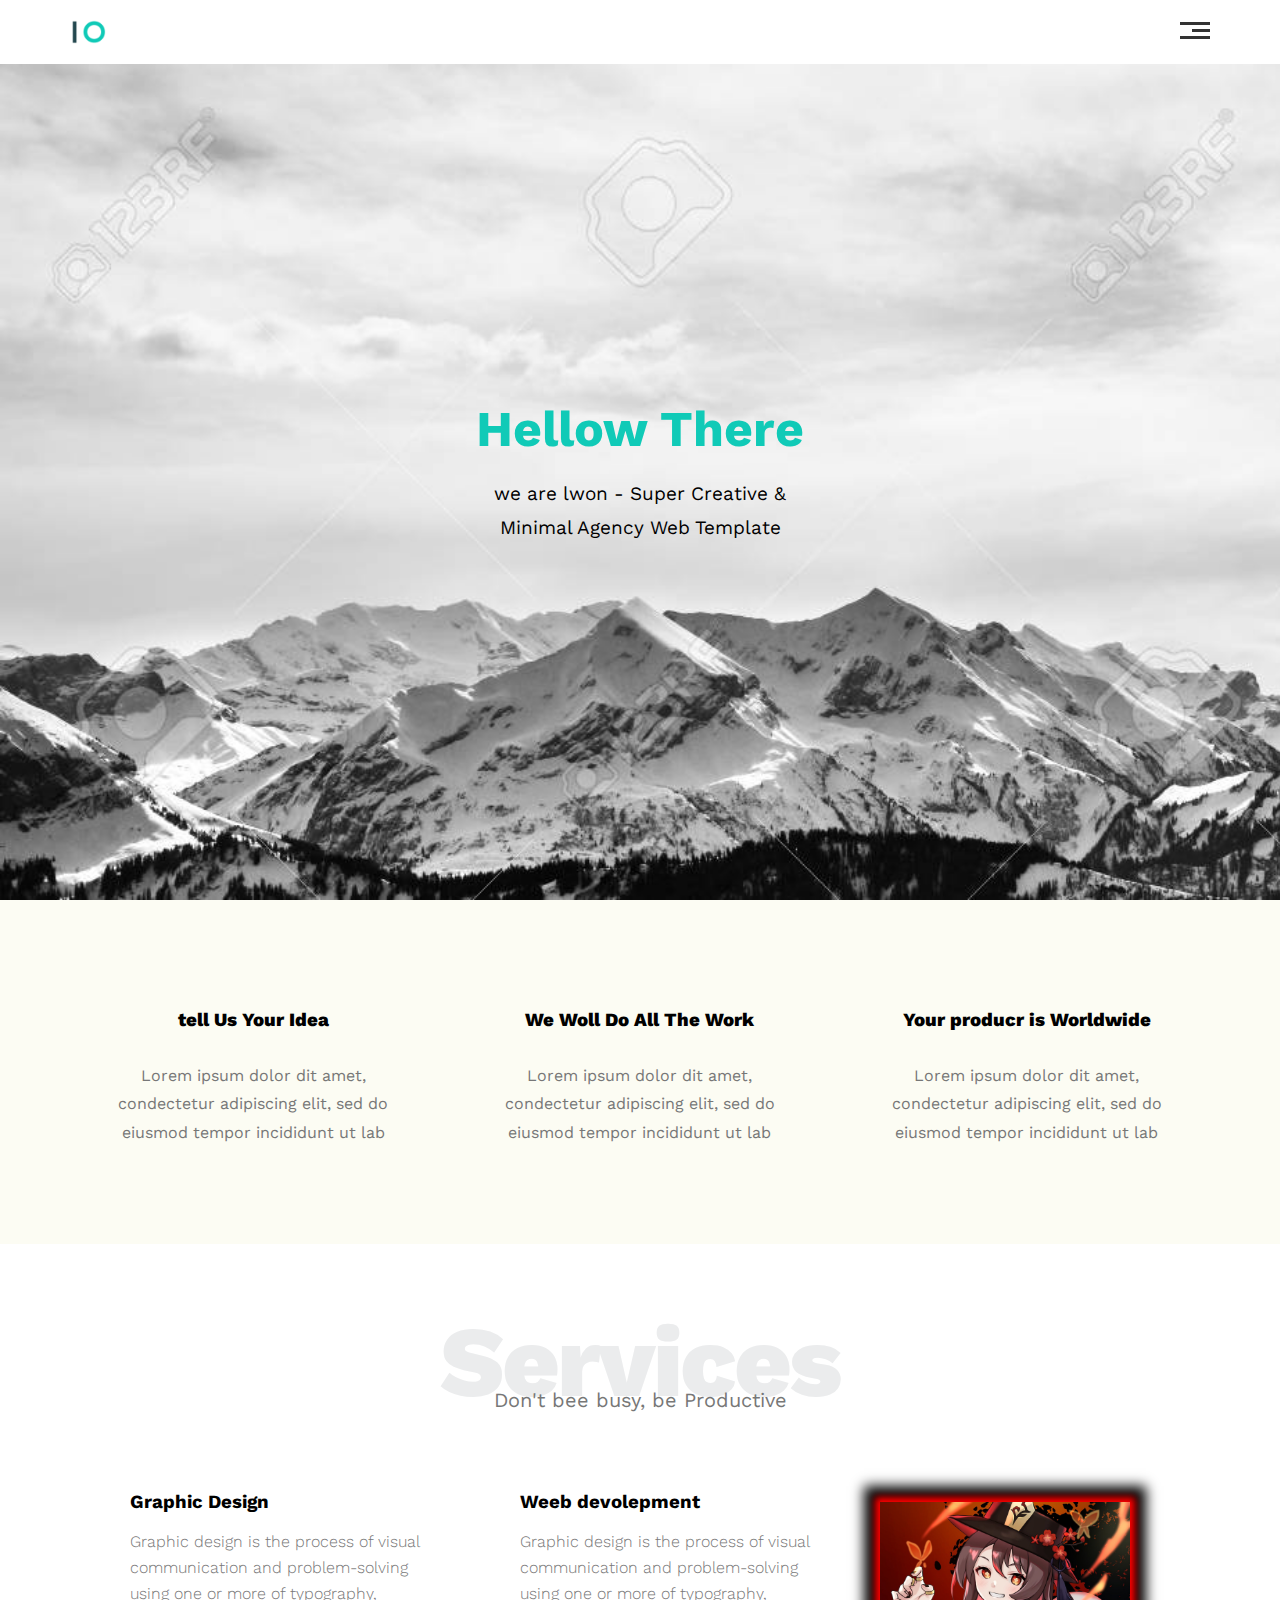
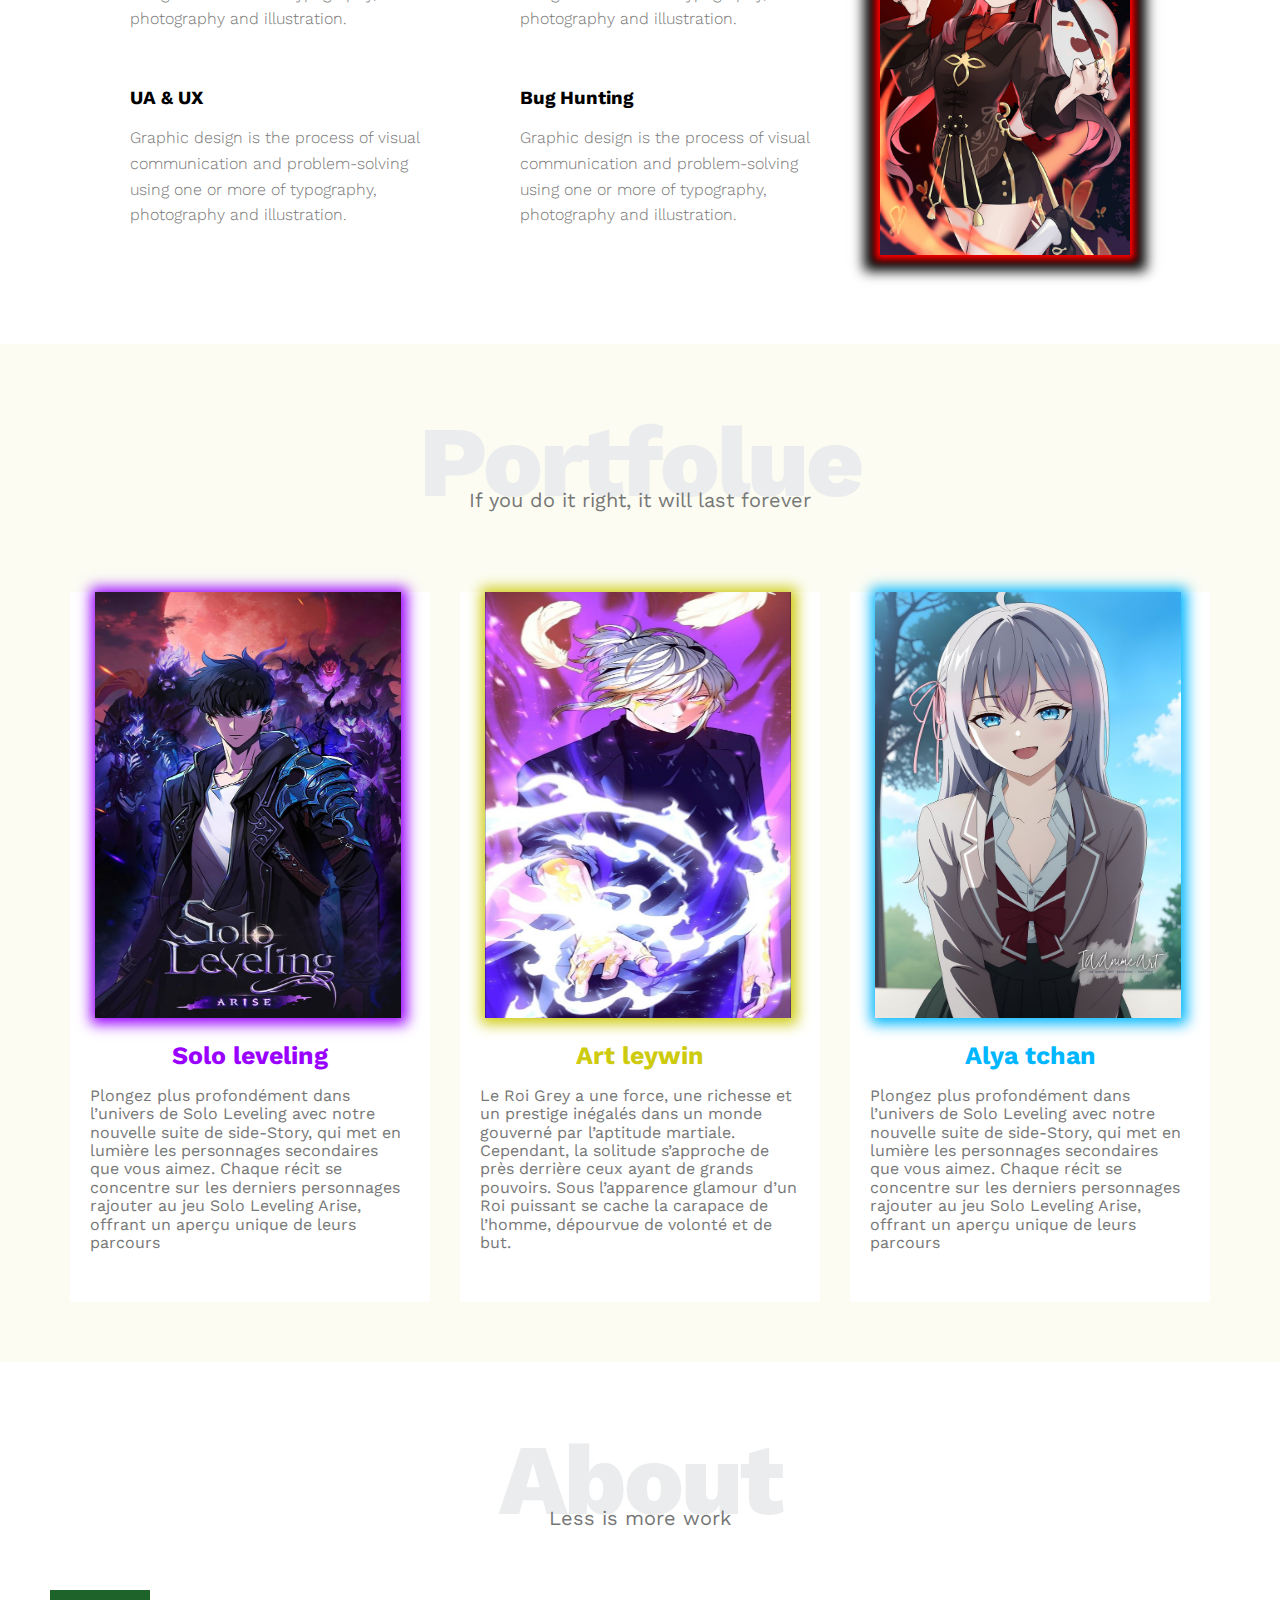
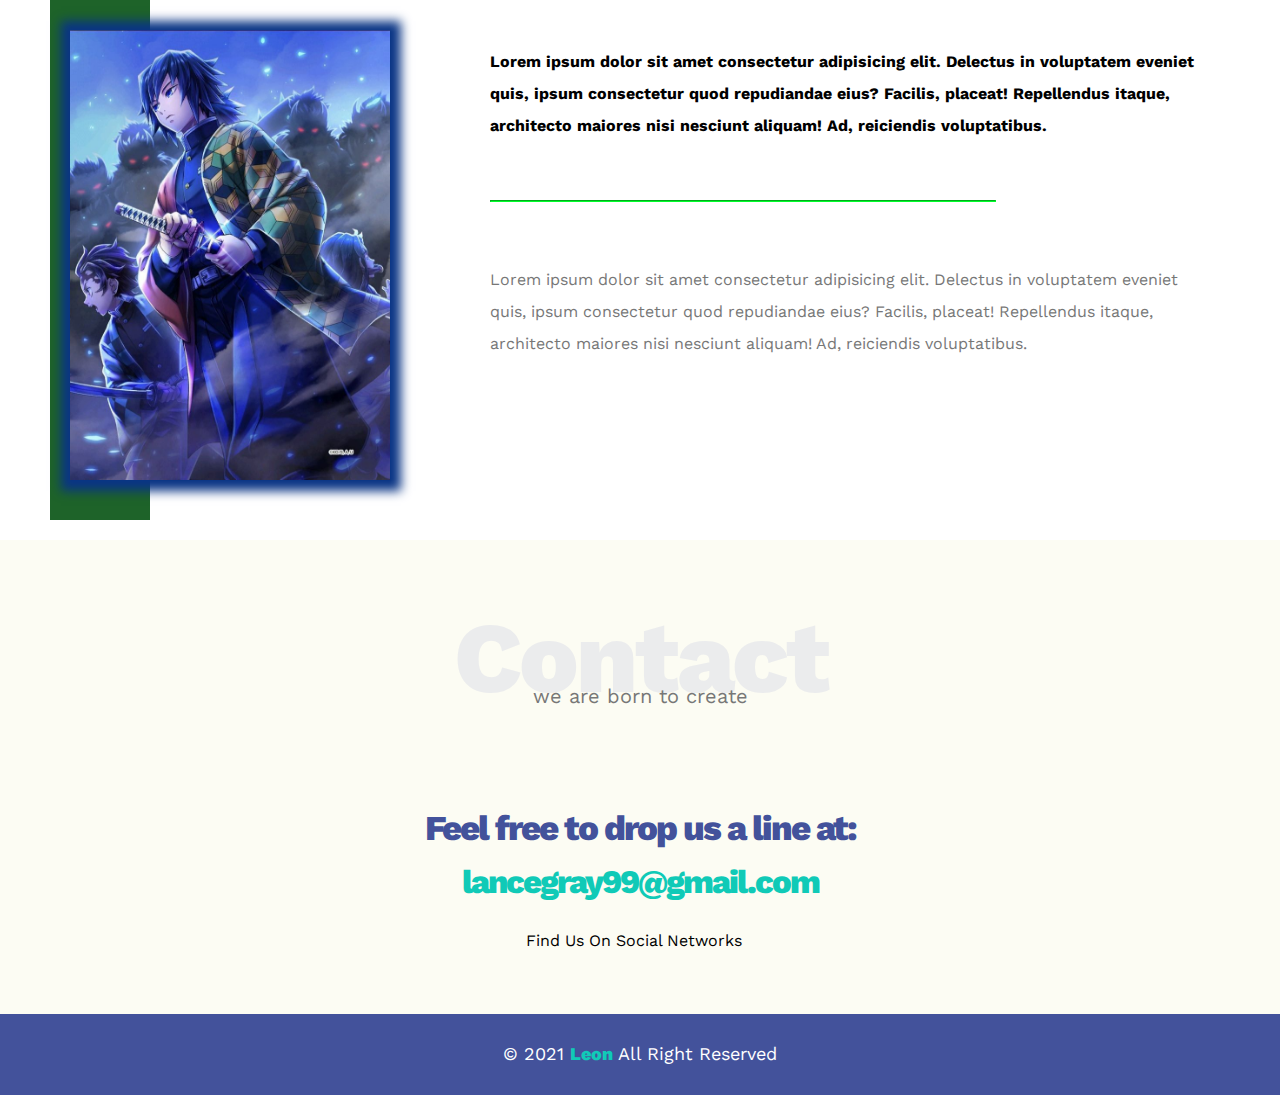
<file: index.html>
<!DOCTYPE html>
<html lang="en">
<head>
    <meta charset="UTF-8">
    <meta name="viewport" content="width=device-width, initial-scale=1.0">
    <title>GRAY LEON</title>
    <!-- css file -->
    <link rel="stylesheet" href="./first weeb.css">
    <!-- normlize file -->
    <link rel="stylesheet" href="./normalize.css" />
    <!-- icons file -->
    <link rel="stylesheet" href="https://cdnjs.cloudflare.com/ajax/libs/font-awesome/6.6.0/css/all.min.css" integrity="sha512-Kc323vGBEqzTmouAECnVceyQqyqdsSiqLQISBL29aUW4U/M7pSPA/gEUZQqv1cwx4OnYxTxve5UMg5GT6L4JJg==" crossorigin="anonymous" referrerpolicy="no-referrer" /></head>
    <!-- fonts link  -->
    <link rel="preconnect" href="https://fonts.googleapis.com">
    <link rel="preconnect" href="https://fonts.gstatic.com" crossorigin>
    <link href="https://fonts.googleapis.com/css2?family=Work+Sans:wght@200;300;400;500;600;700;800&display=swap" rel="stylesheet" />
    <!-- ? -->
<body>
    <!-- start header -->
    <div class="header">
        <div class="container">
            <img class="logo" src="./logo.png" alt=""/>
            <div class="links">
                <span class="icon">
                    <span></span>
                    <span></span>
                    <span></span>
                </span>
            <ul>
                <li><a href="#services">Services</a></li>
                <li><a href="#portfolio">Portfolio</a></li>
                <li><a href="#aAbout">About</a></li>
                <li><a href="#contact">Contact</a></li>
            </ul>
            </div>
        </div>
    </div>
    <!-- end header-->


    <!-- start landing section -->
    <div class="landing">
        <div class="intro-text">
            <h1>Hellow There</h1>
            <p>we are lwon - Super Creative &  <br> Minimal Agency Web Template </p>
        </div>
    </div>
    <!-- end landing section -->


    <!-- srart  features -->
    <div class="features">
        <div class="container">
            <div class="feat">
                <i class="fa-brands fa-linux "></i>
                <H3>tell Us Your Idea</H3>
                <p>Lorem ipsum dolor dit amet, condectetur adipiscing elit, sed do eiusmod tempor incididunt ut lab</p>
            </div>
            <div class="feat">
                <i class="fa-brands fa-suse"></i>
                <H3>We Woll Do All The Work</H3>
                <p>Lorem ipsum dolor dit amet, condectetur adipiscing elit, sed do eiusmod tempor incididunt ut lab</p>
            </div>
            <div class="feat">
                <i class="fa-brands fa-web-awesome"></i>
                <H3>Your producr is Worldwide</H3>
                <p>Lorem ipsum dolor dit amet, condectetur adipiscing elit, sed do eiusmod tempor incididunt ut lab</p>
            </div>
        </div>
    </div>
    <!-- end features -->

    <!--start services-->
    <div class="services">
        <div class="container">
            <h3 class="special-heding">Services</h3>
            <p>Don't bee busy, be Productive</p>
            <div class="services-content">
                <!--start 1 st cole-->
                <div class="col">
                    <div class="srv">
                        <i class="fa-solid fa-key"></i>
                        <div class="text">
                            <h3>Graphic Design</h3>
                            <p>Graphic design is the process of visual communication and problem-solving using one or more of typography, photography and illustration.</p>
                        </div>
                    </div>
                    <div class="srv">
                        <i class="fa-solid fa-tree"></i>
                        <div class="text">
                            <h3> UA & UX</h3>
                            <p>Graphic design is the process of visual communication and problem-solving using one or more of typography, photography and illustration.</p>
                        </div>
                    </div>
                </div>
                <!--start 2 st cole-->
                <div class="col">
                    <div class="srv">
                        <i class="fa-solid fa-gear"></i>
                        <div class="text">
                            <h3> Weeb devolepment</h3>
                            <p>Graphic design is the process of visual communication and problem-solving using one or more of typography, photography and illustration.</p>
                        </div>
                    </div>
                    <div class="srv">
                        <i class="fa-solid fa-shield"></i>
                        <div class="text">
                            <h3> Bug Hunting</h3>
                            <p>Graphic design is the process of visual communication and problem-solving using one or more of typography, photography and illustration.</p>
                        </div>
                    </div>
                </div>
                <!--start 3 st cole-->
                <div class="col"> 
                    <img src="./anim pc .jpg" alt="">                                                  
                </div>           
            </div>
        </div>
    </div>
    <!--end services -->



    <!--start portfolio-->
    <div class="portfolio">
        <div class="container">
            <h3 class="special-heding">Portfolue</h3>
            <p>If you do it right, it will last forever</p>
            <div class="portfolio-content">
                <div class="card">
                    <img src="./song.jpg" alt="" class="song-pic">
                    <div class="info">
                        <h3 class="song">Solo leveling</h3>
                        <p>Plongez plus profondément dans l’univers de Solo Leveling avec notre nouvelle suite de side-Story, qui met en lumière les personnages secondaires que vous aimez. Chaque récit se concentre sur les derniers personnages rajouter au jeu Solo Leveling Arise, offrant un aperçu unique de leurs parcours </p>
                    </div>
                </div>
                <div class="card">
                    <img  src="./art.jpg" alt="" class="art-pic">
                    <div class="info">
                        <h3 class="art">Art leywin</h3>
                        <p>Le Roi Grey a une force, une richesse et un prestige inégalés dans un monde gouverné par l’aptitude martiale. Cependant, la solitude s’approche de près derrière ceux ayant de grands pouvoirs. Sous l’apparence glamour d’un Roi puissant se cache la carapace de l’homme, dépourvue de volonté et de but.</p>
                    </div>
                </div>
                <div class="card">
                    <img src="./anya.jpg" alt=""  class="alya-pic">
                    <div class="info">
                        <h3 class="alya">Alya tchan</h3>
                        <p> Plongez plus profondément dans l’univers de Solo Leveling avec notre nouvelle suite de side-Story, qui met en lumière les personnages secondaires que vous aimez. Chaque récit se concentre sur les derniers personnages rajouter au jeu Solo Leveling Arise, offrant un aperçu unique de leurs parcours </p>
                    </div>
                </div>
            </div>
        </div>
    </div>
        <!--end portfolio-->

        <!-- start About menu-->
    <div class="About">
        <div class="container">
            <h3 class="special-heding">About</h3>
            <p>Less is more work</p>
            <div class="about-content">
                <div class="image">
                    <img src="./Tomioka.jpg" alt="" >
                </div>
                <div class="text">
                    <p>Lorem ipsum dolor sit amet consectetur adipisicing elit. Delectus in voluptatem eveniet quis, ipsum consectetur quod repudiandae eius? Facilis, placeat! Repellendus itaque, architecto maiores nisi nesciunt aliquam! Ad, reiciendis voluptatibus.</p>
                    <hr>
                    <p>Lorem ipsum dolor sit amet consectetur adipisicing elit. Delectus in voluptatem eveniet quis, ipsum consectetur quod repudiandae eius? Facilis, placeat! Repellendus itaque, architecto maiores nisi nesciunt aliquam! Ad, reiciendis voluptatibus.</p>                
                </div>
            </div>
        </div>
    </div>
        <!-- end About menu-->

        <!-- start contact menu-->
    <div class="contact">
        <div class="container">
            <h3 class="special-heding">Contact</h3>
            <p>we are born to create</p>
            <div class="info">
                <p class="p1">Feel free to drop us a line at:</p>
                <a href="" target="_blank" >lancegray99@gmail.com</a>
                <div class="social">
                    Find Us On Social Networks
                    <a href=""><i class="fa-brands fa-facebook"></i></a>
                    <a href=""><i class="fa-brands fa-github"></i></a>
                    <a href=""><i class="fa-brands fa-linkedin"></i></a>
                </div>
            </div>
        </div>
    </div>
    <!-- end contact menu-->

    
    <!-- start last menu-->
    <div class="Last">
        © 2021 <span>Leon</span> All Right Reserved
    </div>
    <!-- end last menu-->
</body>
</html>
</file>
<file: first weeb.css>
/*start global rules */
*{-webkit-box-sizing:border-box;   -moz-box-sizing:border-box;    box-sizing:border-box;}
body{font-family: "Work Sans" , sans-serif;}
:root{--main-color:#10cab7;}

/* start container settings*/
.parent{background-color: bisque;}
.container{ padding-left: 15px;     padding-right: 15px;
            margin-left: auto;      margin-right: auto;}
/*diferrent width for diffirent screens*/
@media(min-width: 768px)   {.container {width: 750px;}}/*small*/
@media(min-width: 922px)   {.container {width: 970px;}}/*meduim*/
@media(min-width: 1200px)   {.container {width: 1170px;}}/*large*/
/* end container settings*/
        /*end global rules*/

        /*START HEADER  (القائمة العلوية)*/
.header{padding: 20px;}
.header .container{display: flex; justify-content: space-between;  align-items:center;}
.header  .logo{width: 60px;}
/* start icon*/
.header .links{position: relative;}
.header .links .icon{ width: 30px; display: flex;  flex-wrap: wrap;justify-content: flex-end;}
.header .links:hover .icon span:nth-child(2){width: 100%;}
.header .links .icon span{background-color: #333;margin-bottom: 4px;}
.header .links .icon span:first-child{height: 3px;width: 100%;}
.header .links .icon span:nth-child(2){height: 3px;width: 60%;  transition: 0.3s;}
.header .links .icon span:last-child{height: 3px;width: 100%;}
/* shakl 9aima */
.header .links  ul{list-style-type: none; margin: 0; padding: 0; background-color: beige;position: absolute ;right: 0; min-width: 200px; top:calc(100% + 15px); display: none; z-index: 1;}
.header .links  ul::before{content: "";  border-width: 10px; border-style: solid; border-color: transparent transparent  beige transparent ; 
                        position: absolute;  right: 5px; top: -20px;}
.header .links:hover  ul{display:  block;}                        
.header .links  ul li a {display: block; padding: 15px; text-decoration: none; color: #333; transition: 0.3s;}
.header .links  ul li a:hover{padding-left: 25px;}
.header .links  ul li:not(:last-child) a{border-bottom: 1px solid #ddd;}
        /*END HEADER*/

        /*start landing section*/
.landing{background-image: url(./montans.jpg); background-size:cover;height:calc(100vh - 64px);position: relative;}
.landing .intro-text {position: absolute; left: 50%; top: 50%; transform: translate(-50% , -50%); text-align: center; width: 420px; max-width: 100%;}
.landing .intro-text  h1 {margin:0; font-weight: bold; font-size: 50px; color: var(--main-color);}
.landing .intro-text  p {font-size: 19px; line-height: 1.8;}
        /*end landing section*/

        /*start features*/
.features{padding-top: 60px; padding-bottom: 60px; background-color: rgba(245, 245, 220, 0.329);}
.features .container{display: grid; grid-gap: 20px; grid-template-columns: repeat(auto-fill, minmax(300px, 1fr) ); }
.features  .feat{padding: 20px; text-align: center;}
.features  .feat i{color: var(--main-color);font-size: 55px;}
.features  .feat h3{font-weight: 800;margin: 30px 0;}
.features  .feat p{line-height: 1.8;     color: #777;}
        /*end features*/


        /*start Services*/
/*start onwan (h3)*/
.special-heding{color: #ebeced;font-size: 100px;text-align: center; font-weight: 800;letter-spacing: -3px; margin: 0;}
.special-heding + p{color: #777; text-align: center; margin: -30px 0 0 ; font-size: 20px;}
@media(max-width: 768px){ .special-heding{font-size: 60px;}
.special-heding + p {font-size:13px; margin: -20px 0 0;}}
/*end onwan (h3)*/
/*start shakl al 9aima*/
.services{padding-top: 60px; padding-bottom: 60px;}
.services .services-content{display: grid; grid-gap: 30px; grid-template-columns: repeat(auto-fill, minmax(300px, 1fr) );margin-top: 80px;}
.services .services-content .srv{display: flex; margin-bottom: 40px;}     
@media(max-width: 767px){ .services .services-content .srv{flex-direction: column  ;text-align: center;}  }
/*tadiil l3anasir*/
.services  i{color: var(--main-color);flex-basis: 60px;font-size: 40px;}
.services .services-content .srv .text{flex: 1;}
.services .services-content .srv .text h3{margin: 0;}
.services .services-content .srv .text p{color: #777; font-weight: 300; line-height: 1.6;}
.services .services-content  img{width: 250px; margin-left: 30px;margin-top: 10px   ; box-shadow: 0px 0px 7px 5px red , 0px 0px 12px 16px black;}
@media(max-width: 1199px){.services .services-content img {display: none;}}
        /*end Services*/

        /*start Portfule*/
.portfolio{background-color:rgba(245, 245, 220, 0.329) ;padding-top: 60px; padding-bottom: 60px;}
.portfolio .portfolio-content{display: grid; grid-gap: 30px; grid-template-columns: repeat(auto-fill, minmax(300px, 1fr) );margin-top: 80px;}
/*card + img  parametrs */
.portfolio .portfolio-content .card{background-color: white;max-height: 710px;  }
.portfolio .portfolio-content .card img{width: 85%; height: 60%;margin-left: 25px;}
.portfolio .portfolio-content .card .info{padding: 20px;}
 /*card h3 parametrs */
.portfolio .portfolio-content .card .info h3{text-align: center; font-size: 25px; margin: 0;}
.portfolio .portfolio-content .card .info .art {color: rgb(206, 203, 15);}
.portfolio .portfolio-content .card .info .alya{color: rgb(0, 183, 255);}
.portfolio .portfolio-content .card .info .song{color: #9900ff;}
.portfolio .portfolio-content .card .info p{color: #777; margin-bottom: 0;}
 /*mobile + shadows */
@media(max-width: 767px){.portfolio .portfolio-content .card img{width: 75%; height: 55%;margin-left: 35px;}}
@media(max-width: 767px){.portfolio .portfolio-content .card .info{border-bottom: 1px solid #77777750;}}   
.portfolio .card .song-pic{box-shadow:1px 1px 13px 5px #9900ff  ;}       
.portfolio .card .art-pic{box-shadow: 1px 1px 13px 5px rgb(206, 203, 15) ;} 
.portfolio .card .alya-pic{box-shadow: 1px 1px 13px 5px  rgb(0, 183, 255);} 
        /*end Portfule*/

        /*start About menu*/
.About{padding-top: 60px; padding-bottom: 60px;}
.About .about-content{ margin-top: 100px; display: flex; flex-wrap: wrap; justify-content: space-between;}
/*image prametre */
.About .about-content .image{position: relative ; width: 320px; height: 450px;box-shadow: 1px 1px 10px 10px rgb(10, 53, 133); }
.About .about-content .image img{width: 100%; height: 100%;}
.About .about-content .image::before {content:"";  position: absolute;height: calc(100% + 80px);width: 100px; ;background-color: #1e6329;top: -40px; z-index: -1;left: -20px;}
/*right text*/
.About .about-content .text{flex: 1; padding-left: 100px; }
.About .about-content .text p:first-of-type{margin-bottom: 50px; font-weight: 700; line-height: 2;}
.About .about-content .text hr{  display: inline-block; border-color: #00ff2a;width: 70%;}
.About .about-content .text p:last-of-type{margin-top: 50px; line-height: 2; color: #777;}
/*900px view */        
@media(max-width: 991px){.About .about-content{text-align: center; flex-direction: column;}}
@media(max-width: 991px){.About .about-content .image::before{display: none;}}
@media(max-width: 991px){.About .about-content .image{margin: 0 auto 60px; width: 250px; height: 370px;}}
@media(max-width: 991px){.About .about-content .text{margin-left: -80px;margin-right: 20px;}}
        /*end About menu*/


        /*start contact*/
.contact{padding-top: 60px; padding-bottom: 60px; background-color: rgba(245, 245, 220, 0.329);}
.contact .container .info{text-align: center; margin: 100px 0 0 ; line-height: -5px;}
.contact .container .info  .p1{font-size: 35px;font-weight: 800; margin-top: 0px; margin-bottom: 15px; letter-spacing: -2px; color: #43529b;}
.contact .container .info a{text-decoration: none; font-size: 33px;font-weight: 800; color: var(--main-color);letter-spacing: -2px; }
.contact .container .info  .social{margin-top: 15px;}
.contact .container .info  .social  i{color:#43529b; font-size: 20px;margin-left: 4px;}
        /*end contact*/


        /*start last menu*/
.Last {padding: 30px; text-align: center; margin: 0; background-color: #43529b; color: white; font-size: 18px;}
.Last span{color: var(--main-color); font-weight: 800;}
        /*end last menu*/
</file>
